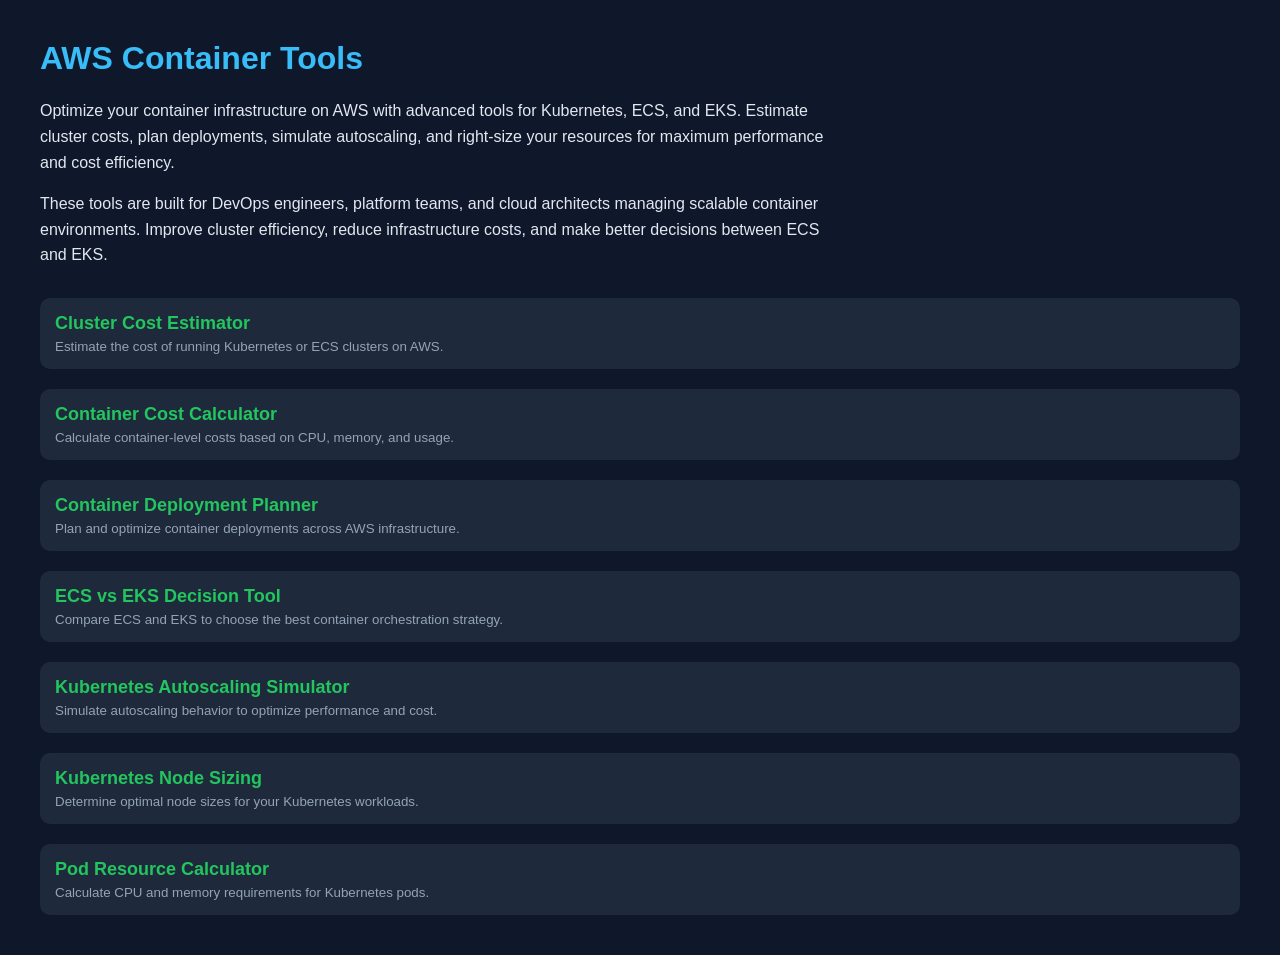
<file: index.html>
<!DOCTYPE html>
<html lang="en">
<head>
    <meta charset="UTF-8">
    <meta name="viewport" content="width=device-width, initial-scale=1.0">

    <!-- 🔐 Google Site Verification -->
    <meta name="google-site-verification" content="PkLa_ViOo6FAHpvh8SacceMb95o9tePRdrqLNBz9X1M" />

    <!-- SEO Potenciado -->
    <title>AWS Container Tools – Kubernetes, ECS & EKS Cost and Scaling Calculators</title>

    <meta name="description" content="Advanced AWS container tools for Kubernetes, ECS, and EKS. Estimate cluster costs, optimize container resources, simulate autoscaling, and plan deployments efficiently.">

    <meta name="keywords" content="
    aws kubernetes cost calculator,
    eks cost estimator,
    ecs vs eks comparison tool,
    kubernetes autoscaling simulator,
    container cost calculator aws,
    kubernetes node sizing calculator,
    pod resource calculator kubernetes,
    aws container cost estimator,
    eks cluster cost calculator,
    ecs pricing calculator,
    kubernetes deployment planner tool,
    container resource optimization aws,
    kubernetes scaling calculator,
    aws container performance optimization,
    eks vs ecs decision tool,
    kubernetes cluster sizing tool,
    reduce kubernetes costs aws,
    container infrastructure cost estimator
    ">

    <meta name="author" content="AI Tools Suite">

    <!-- Open Graph -->
    <meta property="og:title" content="AWS Container Tools – Kubernetes, ECS & EKS Optimization">
    <meta property="og:description" content="Estimate costs, optimize scaling, and plan container deployments in AWS.">
    <meta property="og:type" content="website">

    <!-- Estilos -->
    <style>
        body {
            font-family: Arial, sans-serif;
            margin: 40px;
            background: #0f172a;
            color: #e2e8f0;
        }
        h1 {
            color: #38bdf8;
        }
        p {
            max-width: 800px;
            line-height: 1.6;
        }
        .tools {
            margin-top: 30px;
        }
        .tool {
            margin-bottom: 20px;
            padding: 15px;
            background: #1e293b;
            border-radius: 10px;
            transition: 0.2s;
        }
        .tool:hover {
            background: #334155;
        }
        a {
            text-decoration: none;
            color: #22c55e;
            font-weight: bold;
            font-size: 18px;
        }
        small {
            display: block;
            margin-top: 5px;
            color: #94a3b8;
        }
    </style>
</head>
<body>

    <h1>AWS Container Tools</h1>

    <p>
        Optimize your container infrastructure on AWS with advanced tools for Kubernetes, ECS, and EKS.
        Estimate cluster costs, plan deployments, simulate autoscaling, and right-size your resources
        for maximum performance and cost efficiency.
    </p>

    <p>
        These tools are built for DevOps engineers, platform teams, and cloud architects managing
        scalable container environments. Improve cluster efficiency, reduce infrastructure costs,
        and make better decisions between ECS and EKS.
    </p>

    <div class="tools">

        <div class="tool">
            <a href="cluster_cost_estimator/">Cluster Cost Estimator</a>
            <small>Estimate the cost of running Kubernetes or ECS clusters on AWS.</small>
        </div>

        <div class="tool">
            <a href="container_cost_calculator/">Container Cost Calculator</a>
            <small>Calculate container-level costs based on CPU, memory, and usage.</small>
        </div>

        <div class="tool">
            <a href="container_deployment_planner/">Container Deployment Planner</a>
            <small>Plan and optimize container deployments across AWS infrastructure.</small>
        </div>

        <div class="tool">
            <a href="ecs_vs_eks_decision_tool/">ECS vs EKS Decision Tool</a>
            <small>Compare ECS and EKS to choose the best container orchestration strategy.</small>
        </div>

        <div class="tool">
            <a href="kubernetes_autoscaling_simulator/">Kubernetes Autoscaling Simulator</a>
            <small>Simulate autoscaling behavior to optimize performance and cost.</small>
        </div>

        <div class="tool">
            <a href="kubernetes_node_sizing/">Kubernetes Node Sizing</a>
            <small>Determine optimal node sizes for your Kubernetes workloads.</small>
        </div>

        <div class="tool">
            <a href="pod_resource_calculator/">Pod Resource Calculator</a>
            <small>Calculate CPU and memory requirements for Kubernetes pods.</small>
        </div>

    </div>

</body>
</html>
</file>
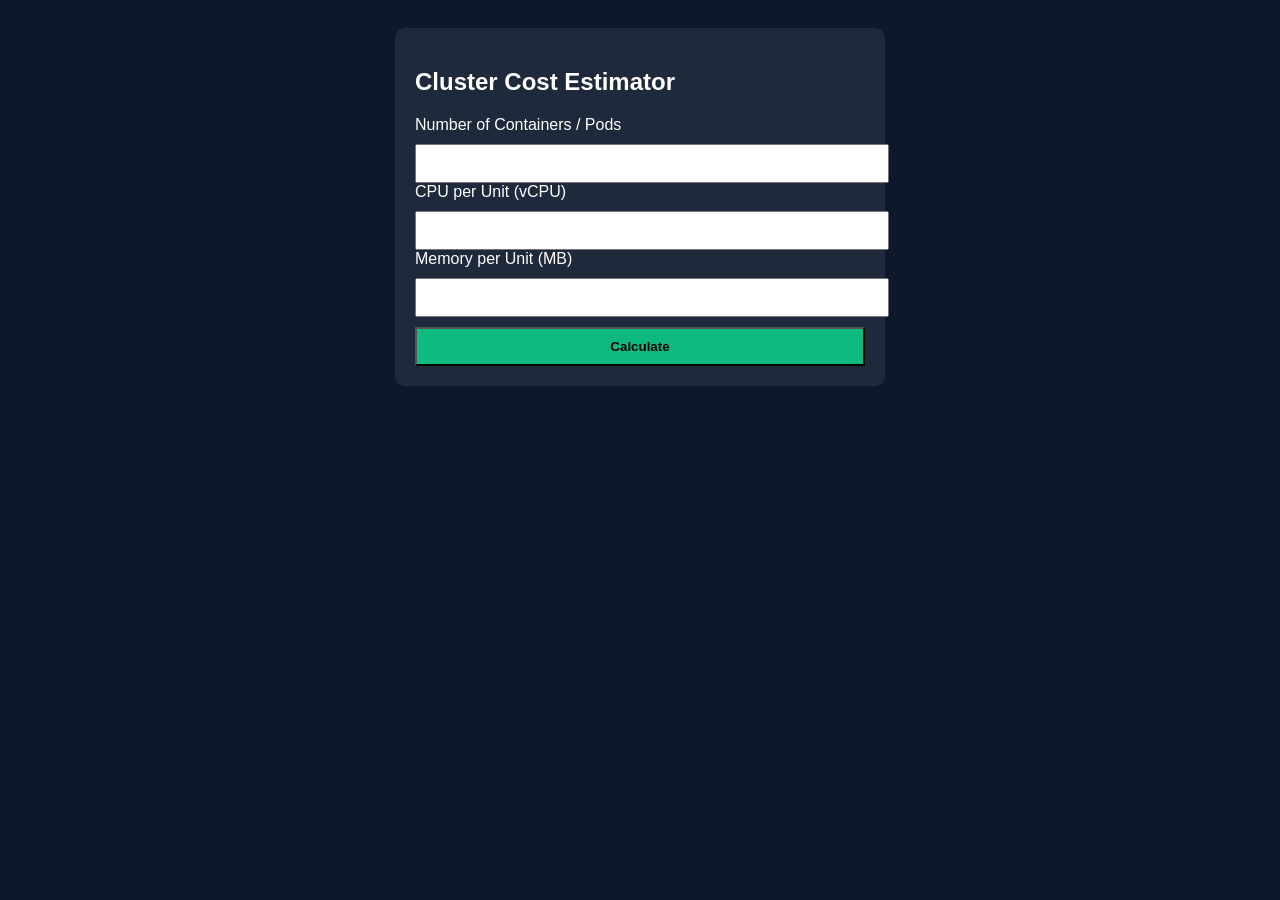
<file: cluster_cost_estimator/index.html>
<!DOCTYPE html>
<html>
<head>
<meta charset="UTF-8">
<title>cluster_cost_estimator</title>
<link rel="stylesheet" href="styles.css">
</head>
<body>
<div class="container">
<h2>Cluster Cost Estimator</h2>

<label>Number of Containers / Pods</label>
<input id="a" type="number">

<label>CPU per Unit (vCPU)</label>
<input id="b" type="number">

<label>Memory per Unit (MB)</label>
<input id="c" type="number">

<button onclick="calc()">Calculate</button>

<div id="result"></div>
</div>

<script src="script.js"></script>
</body>
</html>
</file>
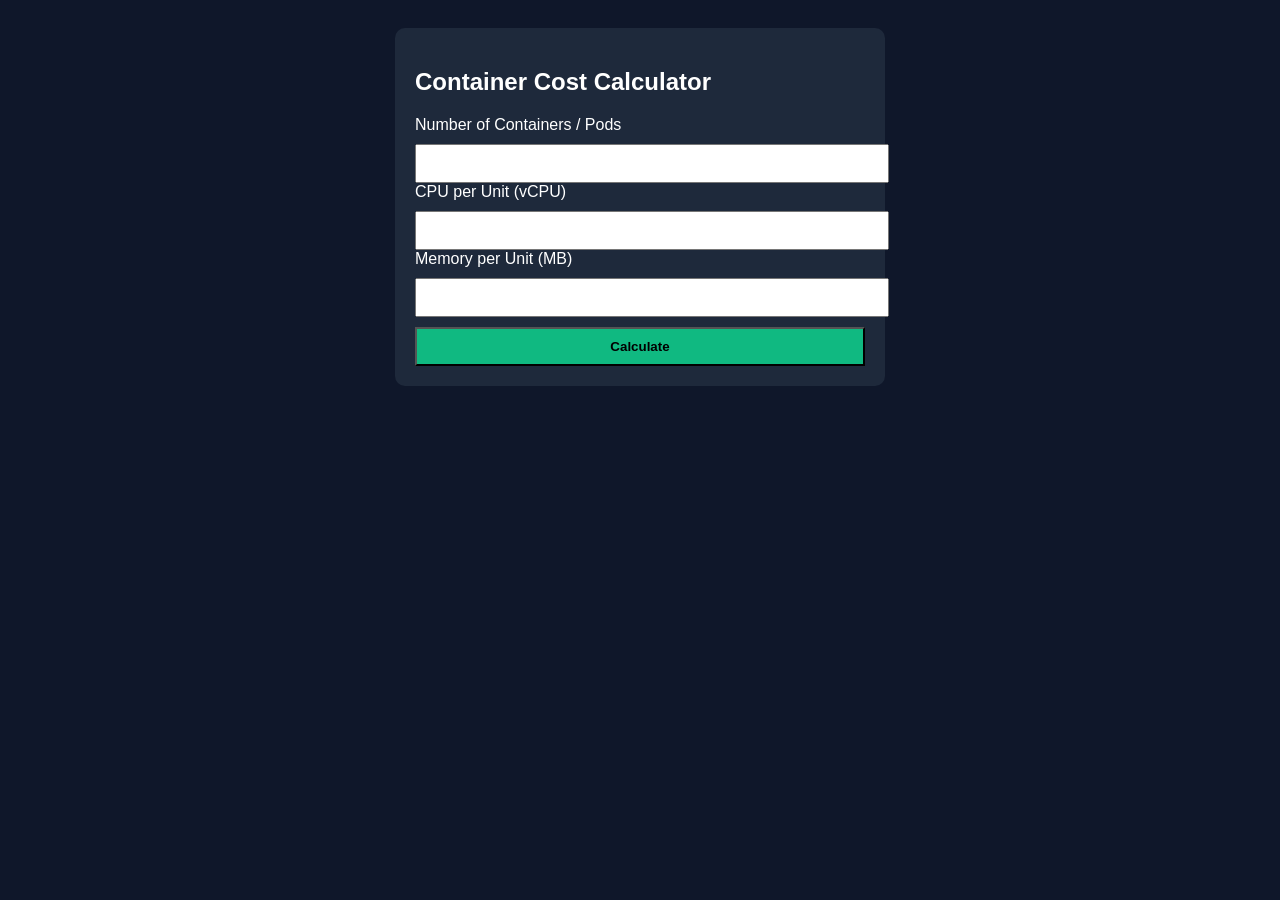
<file: container_cost_calculator/index.html>
<!DOCTYPE html>
<html>
<head>
<meta charset="UTF-8">
<title>container_cost_calculator</title>
<link rel="stylesheet" href="styles.css">
</head>
<body>
<div class="container">
<h2>Container Cost Calculator</h2>

<label>Number of Containers / Pods</label>
<input id="a" type="number">

<label>CPU per Unit (vCPU)</label>
<input id="b" type="number">

<label>Memory per Unit (MB)</label>
<input id="c" type="number">

<button onclick="calc()">Calculate</button>

<div id="result"></div>
</div>

<script src="script.js"></script>
</body>
</html>
</file>
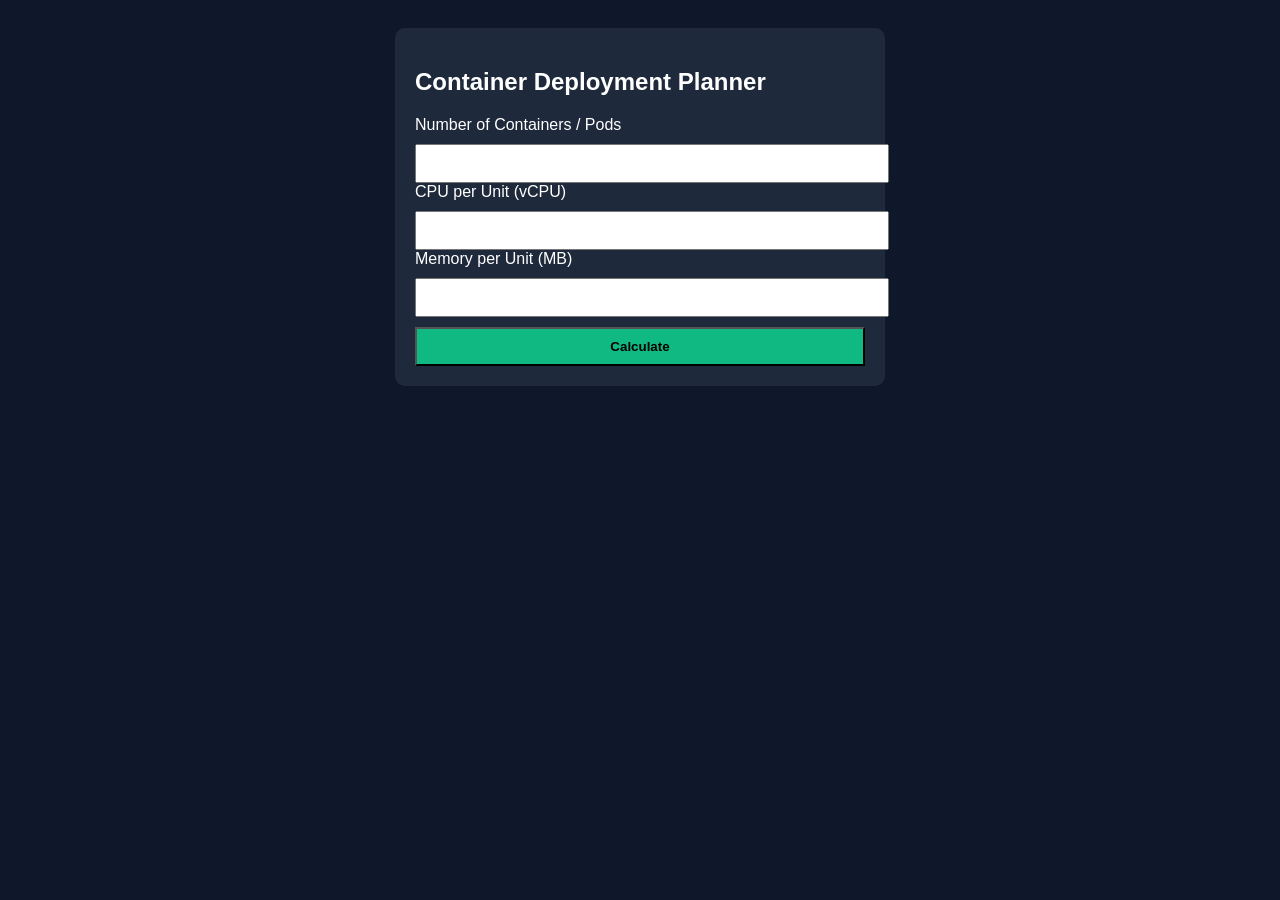
<file: container_deployment_planner/index.html>
<!DOCTYPE html>
<html>
<head>
<meta charset="UTF-8">
<title>container_deployment_planner</title>
<link rel="stylesheet" href="styles.css">
</head>
<body>
<div class="container">
<h2>Container Deployment Planner</h2>

<label>Number of Containers / Pods</label>
<input id="a" type="number">

<label>CPU per Unit (vCPU)</label>
<input id="b" type="number">

<label>Memory per Unit (MB)</label>
<input id="c" type="number">

<button onclick="calc()">Calculate</button>

<div id="result"></div>
</div>

<script src="script.js"></script>
</body>
</html>
</file>
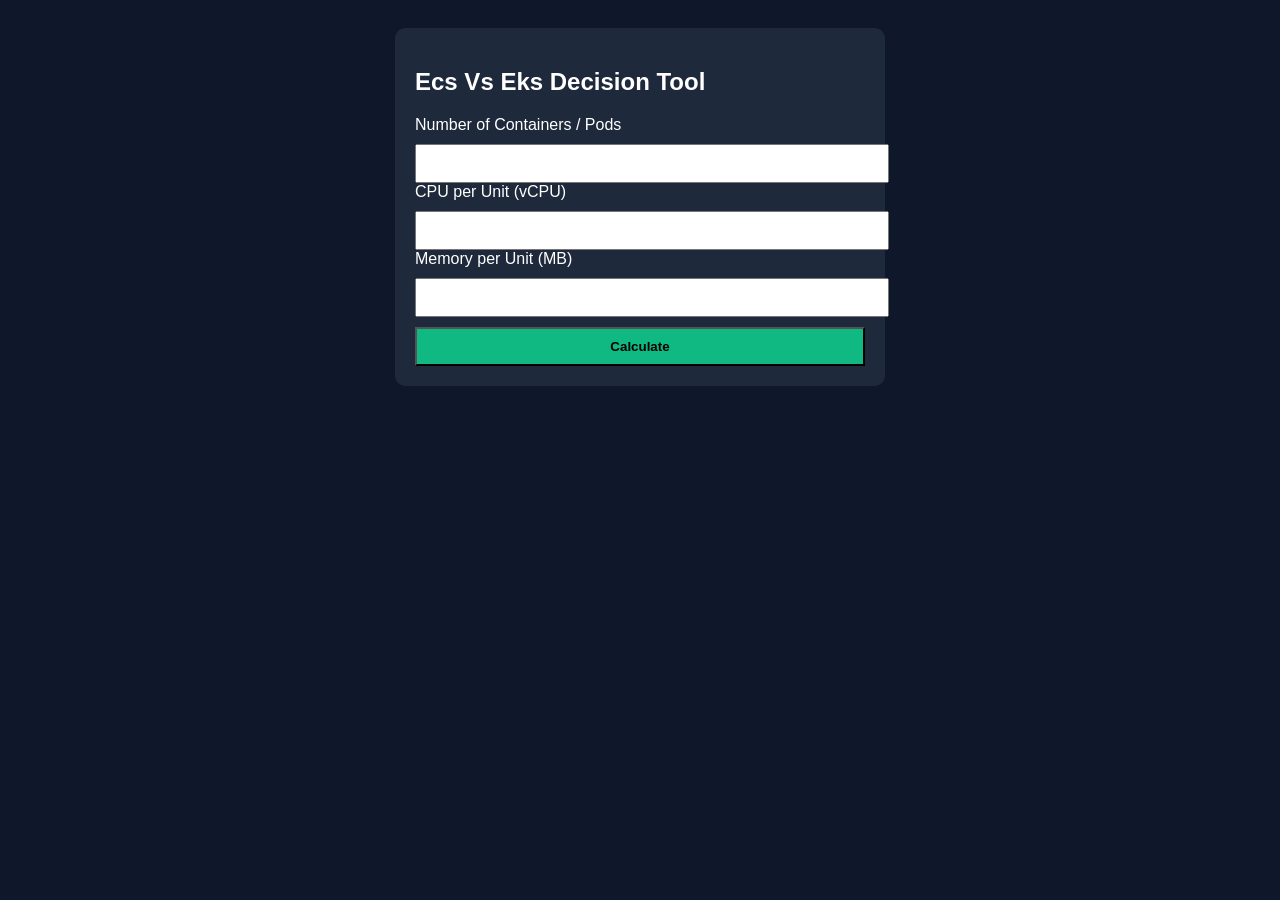
<file: ecs_vs_eks_decision_tool/index.html>
<!DOCTYPE html>
<html>
<head>
<meta charset="UTF-8">
<title>ecs_vs_eks_decision_tool</title>
<link rel="stylesheet" href="styles.css">
</head>
<body>
<div class="container">
<h2>Ecs Vs Eks Decision Tool</h2>

<label>Number of Containers / Pods</label>
<input id="a" type="number">

<label>CPU per Unit (vCPU)</label>
<input id="b" type="number">

<label>Memory per Unit (MB)</label>
<input id="c" type="number">

<button onclick="calc()">Calculate</button>

<div id="result"></div>
</div>

<script src="script.js"></script>
</body>
</html>
</file>
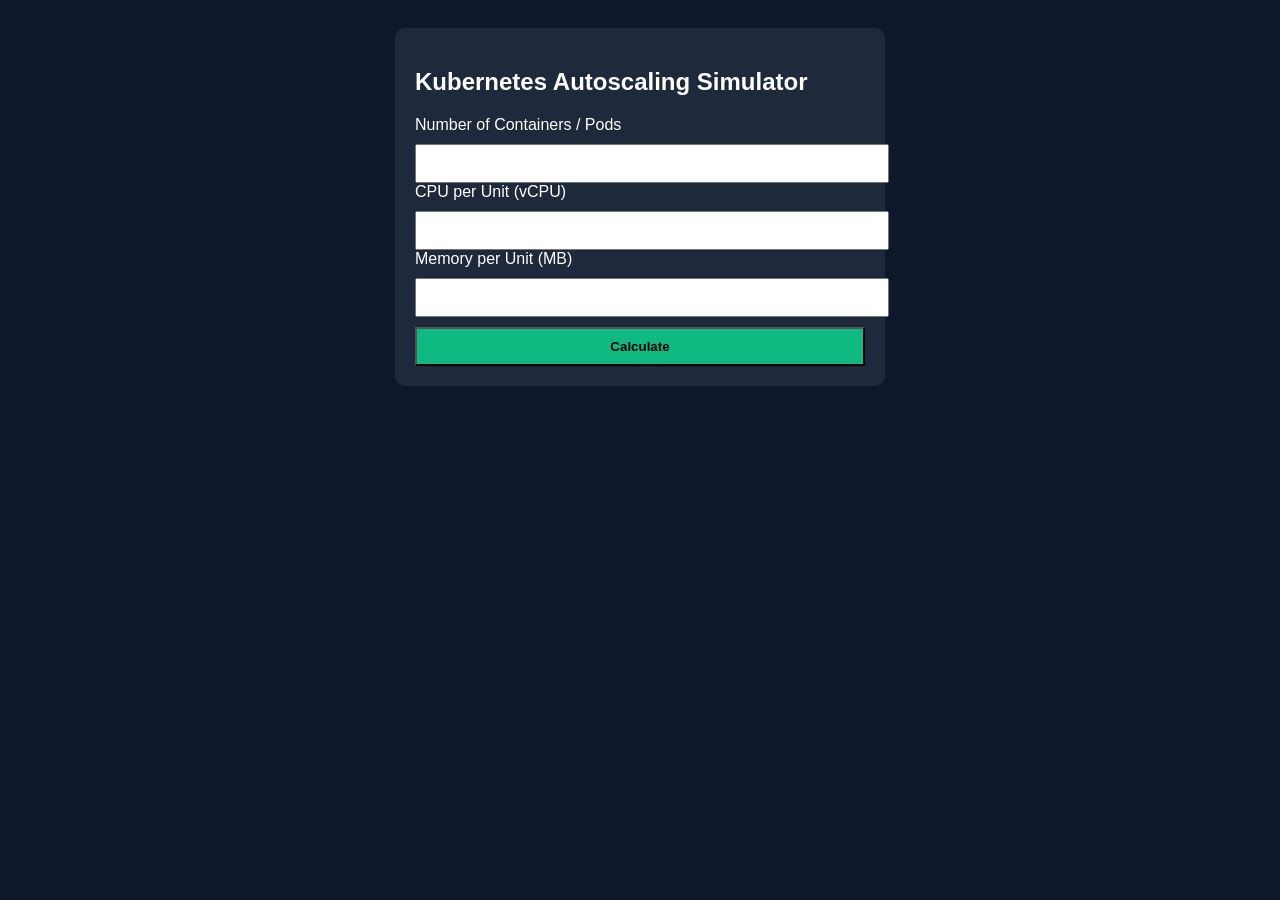
<file: kubernetes_autoscaling_simulator/index.html>
<!DOCTYPE html>
<html>
<head>
<meta charset="UTF-8">
<title>kubernetes_autoscaling_simulator</title>
<link rel="stylesheet" href="styles.css">
</head>
<body>
<div class="container">
<h2>Kubernetes Autoscaling Simulator</h2>

<label>Number of Containers / Pods</label>
<input id="a" type="number">

<label>CPU per Unit (vCPU)</label>
<input id="b" type="number">

<label>Memory per Unit (MB)</label>
<input id="c" type="number">

<button onclick="calc()">Calculate</button>

<div id="result"></div>
</div>

<script src="script.js"></script>
</body>
</html>
</file>
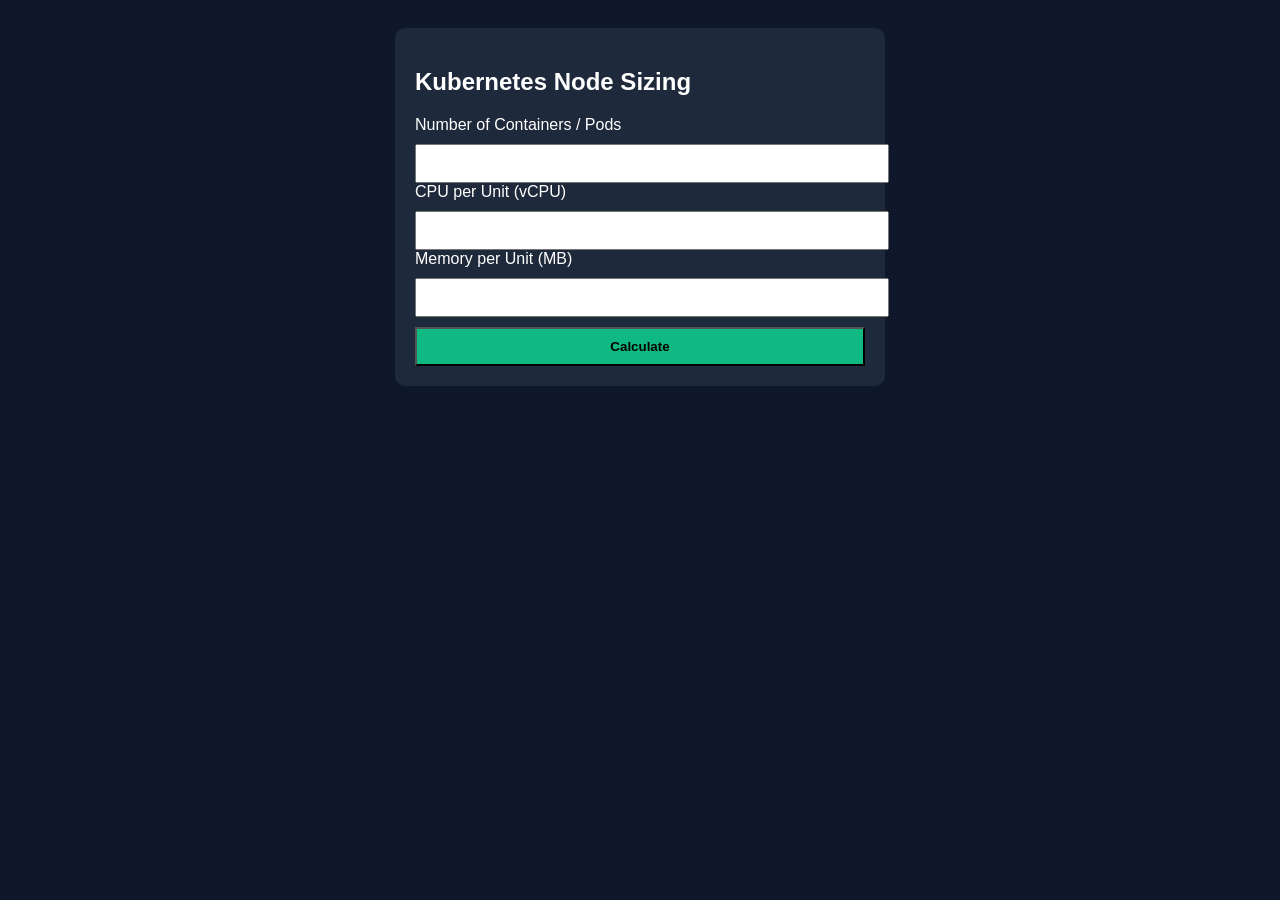
<file: kubernetes_node_sizing/index.html>
<!DOCTYPE html>
<html>
<head>
<meta charset="UTF-8">
<title>kubernetes_node_sizing</title>
<link rel="stylesheet" href="styles.css">
</head>
<body>
<div class="container">
<h2>Kubernetes Node Sizing</h2>

<label>Number of Containers / Pods</label>
<input id="a" type="number">

<label>CPU per Unit (vCPU)</label>
<input id="b" type="number">

<label>Memory per Unit (MB)</label>
<input id="c" type="number">

<button onclick="calc()">Calculate</button>

<div id="result"></div>
</div>

<script src="script.js"></script>
</body>
</html>
</file>
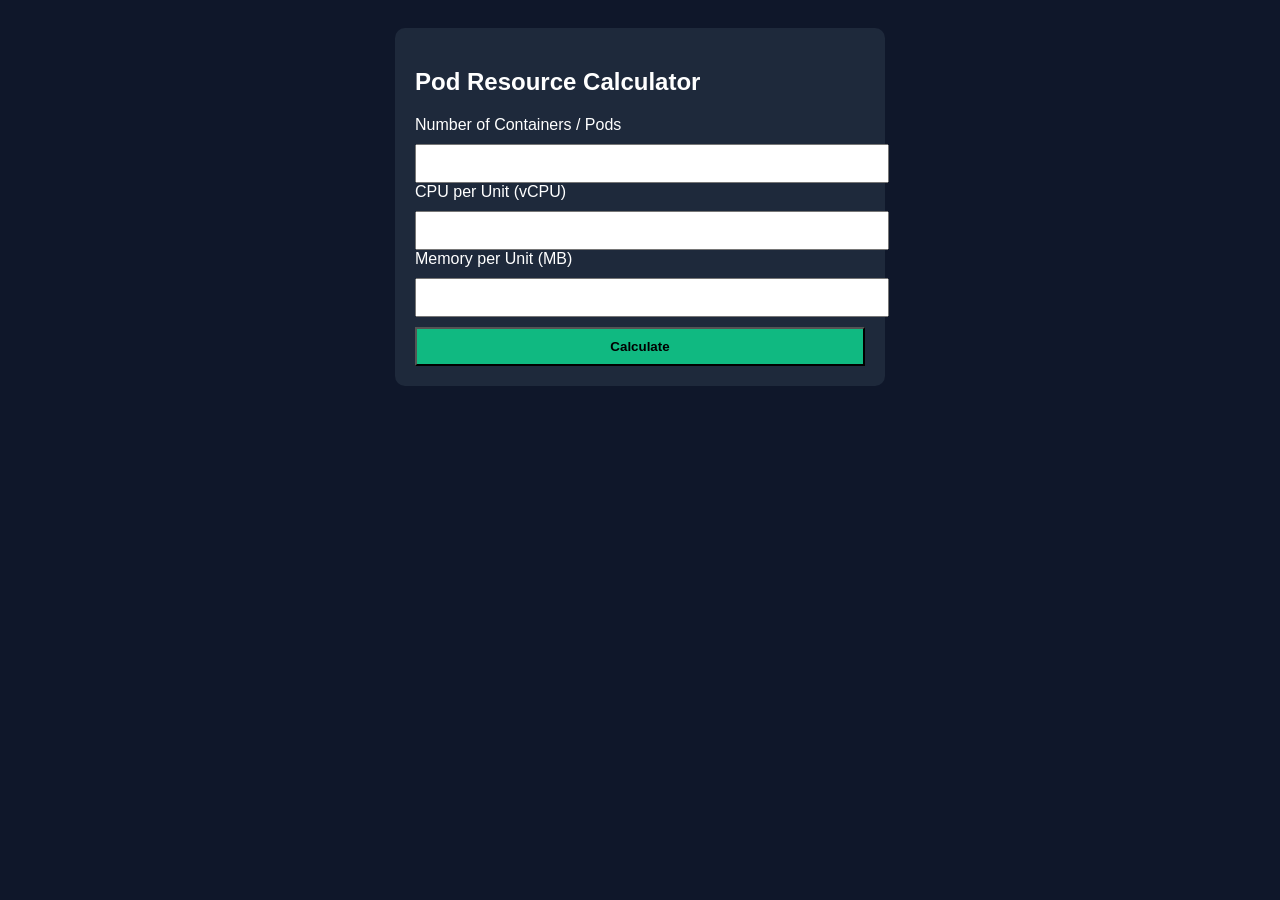
<file: pod_resource_calculator/index.html>
<!DOCTYPE html>
<html>
<head>
<meta charset="UTF-8">
<title>pod_resource_calculator</title>
<link rel="stylesheet" href="styles.css">
</head>
<body>
<div class="container">
<h2>Pod Resource Calculator</h2>

<label>Number of Containers / Pods</label>
<input id="a" type="number">

<label>CPU per Unit (vCPU)</label>
<input id="b" type="number">

<label>Memory per Unit (MB)</label>
<input id="c" type="number">

<button onclick="calc()">Calculate</button>

<div id="result"></div>
</div>

<script src="script.js"></script>
</body>
</html>
</file>
<file: cluster_cost_estimator/styles.css>
body{font-family:Arial;background:#0f172a;color:#fff;padding:20px;}
.container{max-width:450px;margin:auto;background:#1e293b;padding:20px;border-radius:10px;}
input,button{width:100%;margin-top:10px;padding:10px;}
button{background:#10b981;color:#000;font-weight:bold;}
</file>
<file: container_cost_calculator/styles.css>
body{font-family:Arial;background:#0f172a;color:#fff;padding:20px;}
.container{max-width:450px;margin:auto;background:#1e293b;padding:20px;border-radius:10px;}
input,button{width:100%;margin-top:10px;padding:10px;}
button{background:#10b981;color:#000;font-weight:bold;}
</file>
<file: container_deployment_planner/styles.css>
body{font-family:Arial;background:#0f172a;color:#fff;padding:20px;}
.container{max-width:450px;margin:auto;background:#1e293b;padding:20px;border-radius:10px;}
input,button{width:100%;margin-top:10px;padding:10px;}
button{background:#10b981;color:#000;font-weight:bold;}
</file>
<file: ecs_vs_eks_decision_tool/styles.css>
body{font-family:Arial;background:#0f172a;color:#fff;padding:20px;}
.container{max-width:450px;margin:auto;background:#1e293b;padding:20px;border-radius:10px;}
input,button{width:100%;margin-top:10px;padding:10px;}
button{background:#10b981;color:#000;font-weight:bold;}
</file>
<file: kubernetes_autoscaling_simulator/styles.css>
body{font-family:Arial;background:#0f172a;color:#fff;padding:20px;}
.container{max-width:450px;margin:auto;background:#1e293b;padding:20px;border-radius:10px;}
input,button{width:100%;margin-top:10px;padding:10px;}
button{background:#10b981;color:#000;font-weight:bold;}
</file>
<file: kubernetes_node_sizing/styles.css>
body{font-family:Arial;background:#0f172a;color:#fff;padding:20px;}
.container{max-width:450px;margin:auto;background:#1e293b;padding:20px;border-radius:10px;}
input,button{width:100%;margin-top:10px;padding:10px;}
button{background:#10b981;color:#000;font-weight:bold;}
</file>
<file: pod_resource_calculator/styles.css>
body{font-family:Arial;background:#0f172a;color:#fff;padding:20px;}
.container{max-width:450px;margin:auto;background:#1e293b;padding:20px;border-radius:10px;}
input,button{width:100%;margin-top:10px;padding:10px;}
button{background:#10b981;color:#000;font-weight:bold;}
</file>
